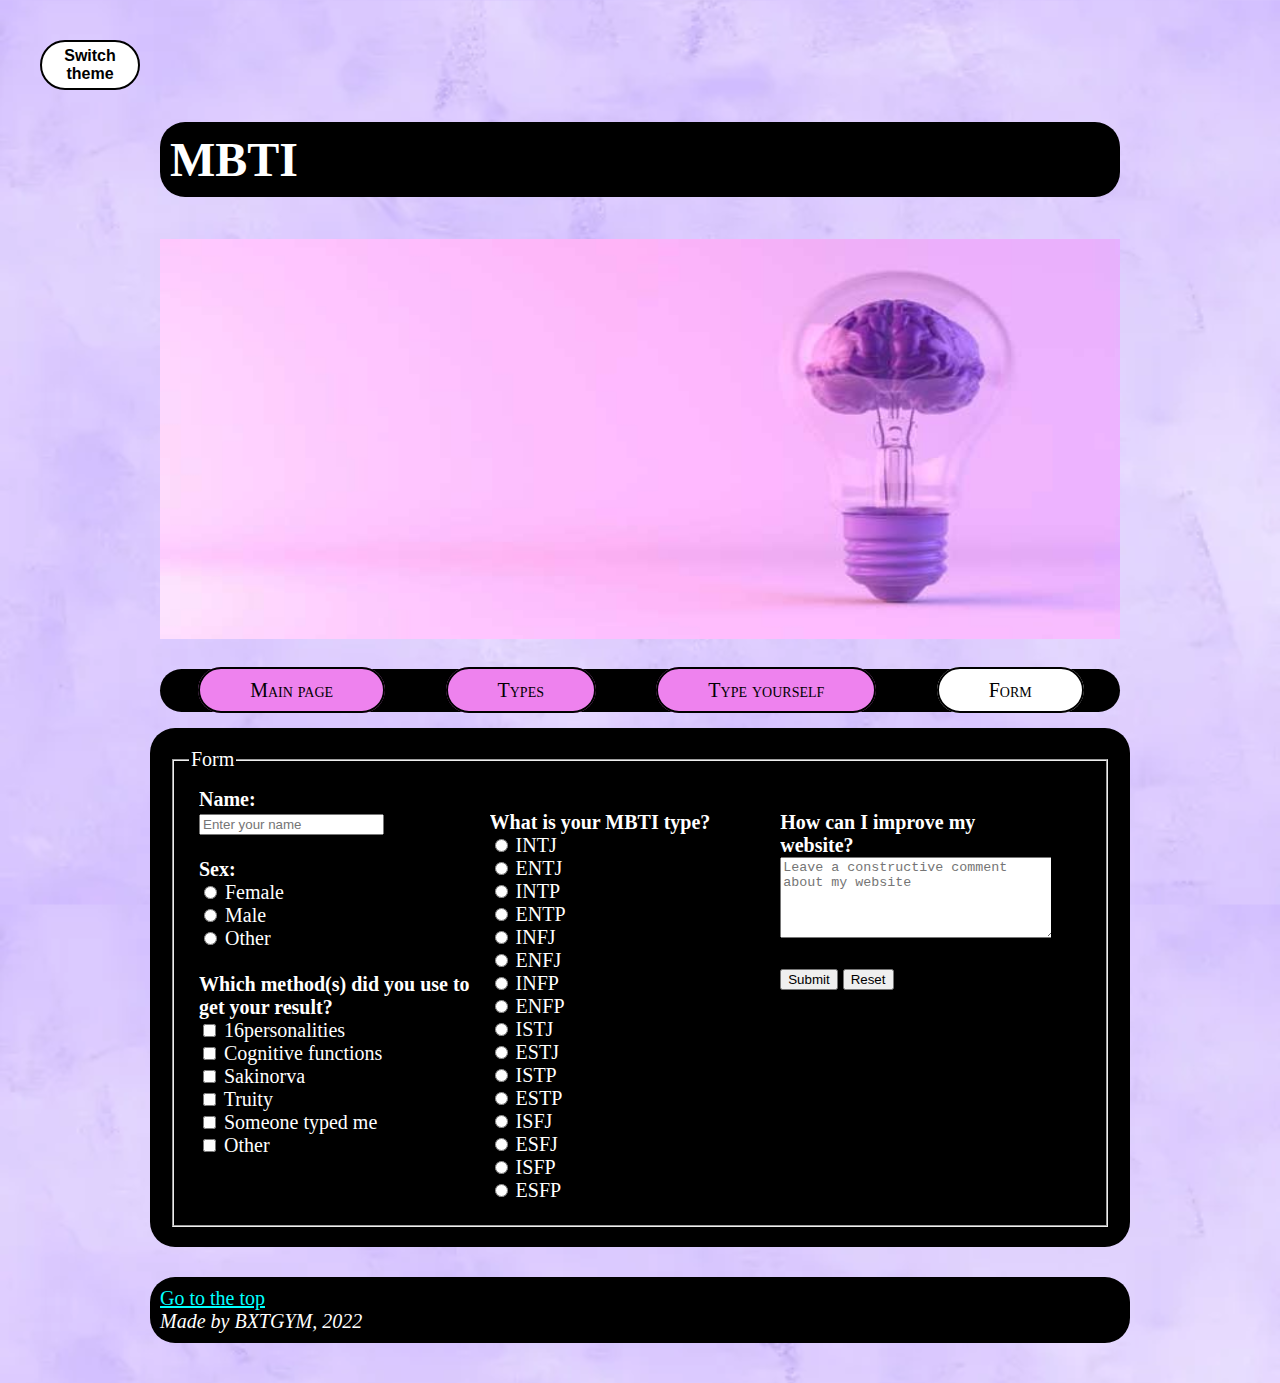
<file: form.html>
<!DOCTYPE html>
<html lang="en">

<head>
    <meta charset="utf-8">
    <link rel="stylesheet" href="https://cdn.jsdelivr.net/npm/bootstrap@4.5.3/dist/css/bootstrap.min.css" integrity="sha384-TX8t27EcRE3e/ihU7zmQxVncDAy5uIKz4rEkgIXeMed4M0jlfIDPvg6uqKI2xXr2" crossorigin="anonymous">
    <title>Form - MBTI</title>
    <link rel="stylesheet" type="text/css" href="style.css" title="normal">
    <meta name="viewport" content="width=device-width, initial-scale=1.0">
</head>

<body>
    <nav class="skip">
        <a href="#content">Jump to content</a>
    </nav>
    <nav id="visually_impaired">
        <button id="switch" onclick="switch_theme()"><strong>Switch theme</strong></button>
        <script>
            function set_theme(themeName)
            {
                localStorage.setItem('theme', themeName);
                document.documentElement.className = themeName;
            }
            function switch_theme()
            {
                if (localStorage.getItem('theme') === 'theme_standard')
                {
                    set_theme('theme_other');
                }
                else
                {
                    set_theme('theme_standard');
                }
            }
            (function()
            {
                if (localStorage.getItem('theme') === 'theme_standard')
                {
                    set_theme('theme_standard');
                }
                else
                {
                    set_theme('theme_other');
                }
            })();
        </script>
    </nav>
    <header>
        <div class="container-fluid">
            <nav id="top">
                <h1>MBTI</h1>
                <img class="img-fluid" id="headerpic" src="media/banner.jpg" alt="header">
                <div class="menulist">
                    <ul>
                        <li><a href="index.html" class="others">Main page</a></li>
                        <li><a href="types.html" class="others">Types</a></li>
                        <li><a href="type_yourself.html" class="others">Type yourself</a></li>
                        <li><a href="form.html" class="current">Form</a></li>
                    </ul>
                </div>
            </nav>
        </div>
    </header>
    <main id="content">
        <form action="mailto:bxtgym@inf.elte.hu" method="post" enctype="text/plain">
            <fieldset>
                <legend>Form</legend>
                    <aside class="work_stupid_machine">
                        <div>
                            <label for="name"><strong>Name:</strong></label><br>
                            <input type="text" name="your_name" id="name" placeholder="Enter your name" maxlength="30"><br>
                        </div>
                        <br>
                        <div>
                            <strong>Sex:</strong><br>
                            <div>
                                <input type="radio" name="sex" id="f" value="option1">
                                <label for="f">Female</label>
                            </div>
                            <div>
                                <input type="radio" name="sex" id="m" value="option2">
                                <label for="m">Male</label>
                            </div>
                            <div>
                                <input type="radio" name="sex" id="o" value="option3">
                                <label for="o">Other</label>
                            </div>
                        </div>
                        <br>
                        <div>
                            <strong>Which method(s) did you use to get your result?</strong><br>
                            <div>
                                <input type="checkbox" id="16p" value="option1">
                                <label for="16p">16personalities</label>
                            </div>
                            <div>
                                <input type="checkbox" id="cf" value="option2">
                                <label for="cf">Cognitive functions</label>
                            </div>
                            <div>
                                <input type="checkbox" id="sa" value="option3">
                                <label for="sa">Sakinorva</label>
                            </div>
                            <div>
                                <input type="checkbox" id="tr" value="option4">
                                <label for="tr">Truity</label>
                            </div>
                            <div>
                                <input type="checkbox" id="smth" value="option5">
                                <label for="smth">Someone typed me</label>
                            </div>
                            <div>
                                <input type="checkbox" id="other" value="option6">
                                <label for="other">Other</label>
                            </div>
                        </div>
                    </aside>
                    <br>
                    <aside class="work_stupid_machine">
                        <div>
                            <strong>What is your MBTI type?</strong><br>
                            <div>
                                <input type="radio" name="type" id="intj" value="option1">
                                <label for="intj">INTJ</label>
                            </div>
                            <div>
                                <input type="radio" name="type" id="entj" value="option2">
                                <label for="entj">ENTJ</label>
                            </div>
                            <div>
                                <input type="radio" name="type" id="intp" value="option3">
                                <label for="intp">INTP</label>
                            </div>
                            <div>
                                <input type="radio" name="type" id="entp" value="option4">
                                <label for="entp">ENTP</label>
                            </div>
                            <div>
                                <input type="radio" name="type" id="infj" value="option5">
                                <label for="infj">INFJ</label>
                            </div>
                            <div>
                                <input type="radio" name="type" id="enfj" value="option6">
                                <label for="enfj">ENFJ</label>
                            </div>
                            <div>
                                <input type="radio" name="type" id="infp" value="option7">
                                <label for="infp">INFP</label>
                            </div>
                            <div>
                                <input type="radio" name="type" id="enfp" value="option8">
                                <label for="enfp">ENFP</label>
                            </div>
                            <div>
                                <input type="radio" name="type" id="istj" value="option9">
                                <label for="istj">ISTJ</label>
                            </div>
                            <div>
                                <input type="radio" name="type" id="estj" value="option10">
                                <label for="estj">ESTJ</label>
                            </div>
                            <div>
                                <input type="radio" name="type" id="istp" value="option11">
                                <label for="istp">ISTP</label>
                            </div>
                            <div>
                                <input type="radio" name="type" id="estp" value="option12">
                                <label for="estp">ESTP</label>
                            </div>
                            <div>
                                <input type="radio" name="type" id="isfj" value="option13">
                                <label for="isfj">ISFJ</label>
                            </div>
                            <div>
                                <input type="radio" name="type" id="esfj" value="option14">
                                <label for="esfj">ESFJ</label>
                            </div>
                            <div>
                                <input type="radio" name="type" id="isfp" value="option15">
                                <label for="isfp">ISFP</label>
                            </div>
                            <div>
                                <input type="radio" name="type" id="esfp" value="option16">
                                <label for="esfp">ESFP</label>
                            </div>
                        </div>
                    </aside>
                    <aside class="work_stupid_machine">
                        <div>
                            <label for="advice"><strong>How can I improve my website?</strong></label><br>
                            <textarea name="comments" id="advice" rows="5" placeholder="Leave a constructive comment about my website" maxlength="300"></textarea><br>
                        </div>
                        <br>
                        <div>
                            <input type="submit" value="Submit">
                            <input type="reset" value="Reset">
                        </div>
                    </aside>
            </fieldset>
        </form>
    </main>
    <footer>
        <div class="container-fluid">
            <a href="#top">Go to the top</a>
            <address>Made by BXTGYM, 2022</address>
        </div>
    </footer>
</body>
</html>
</file>
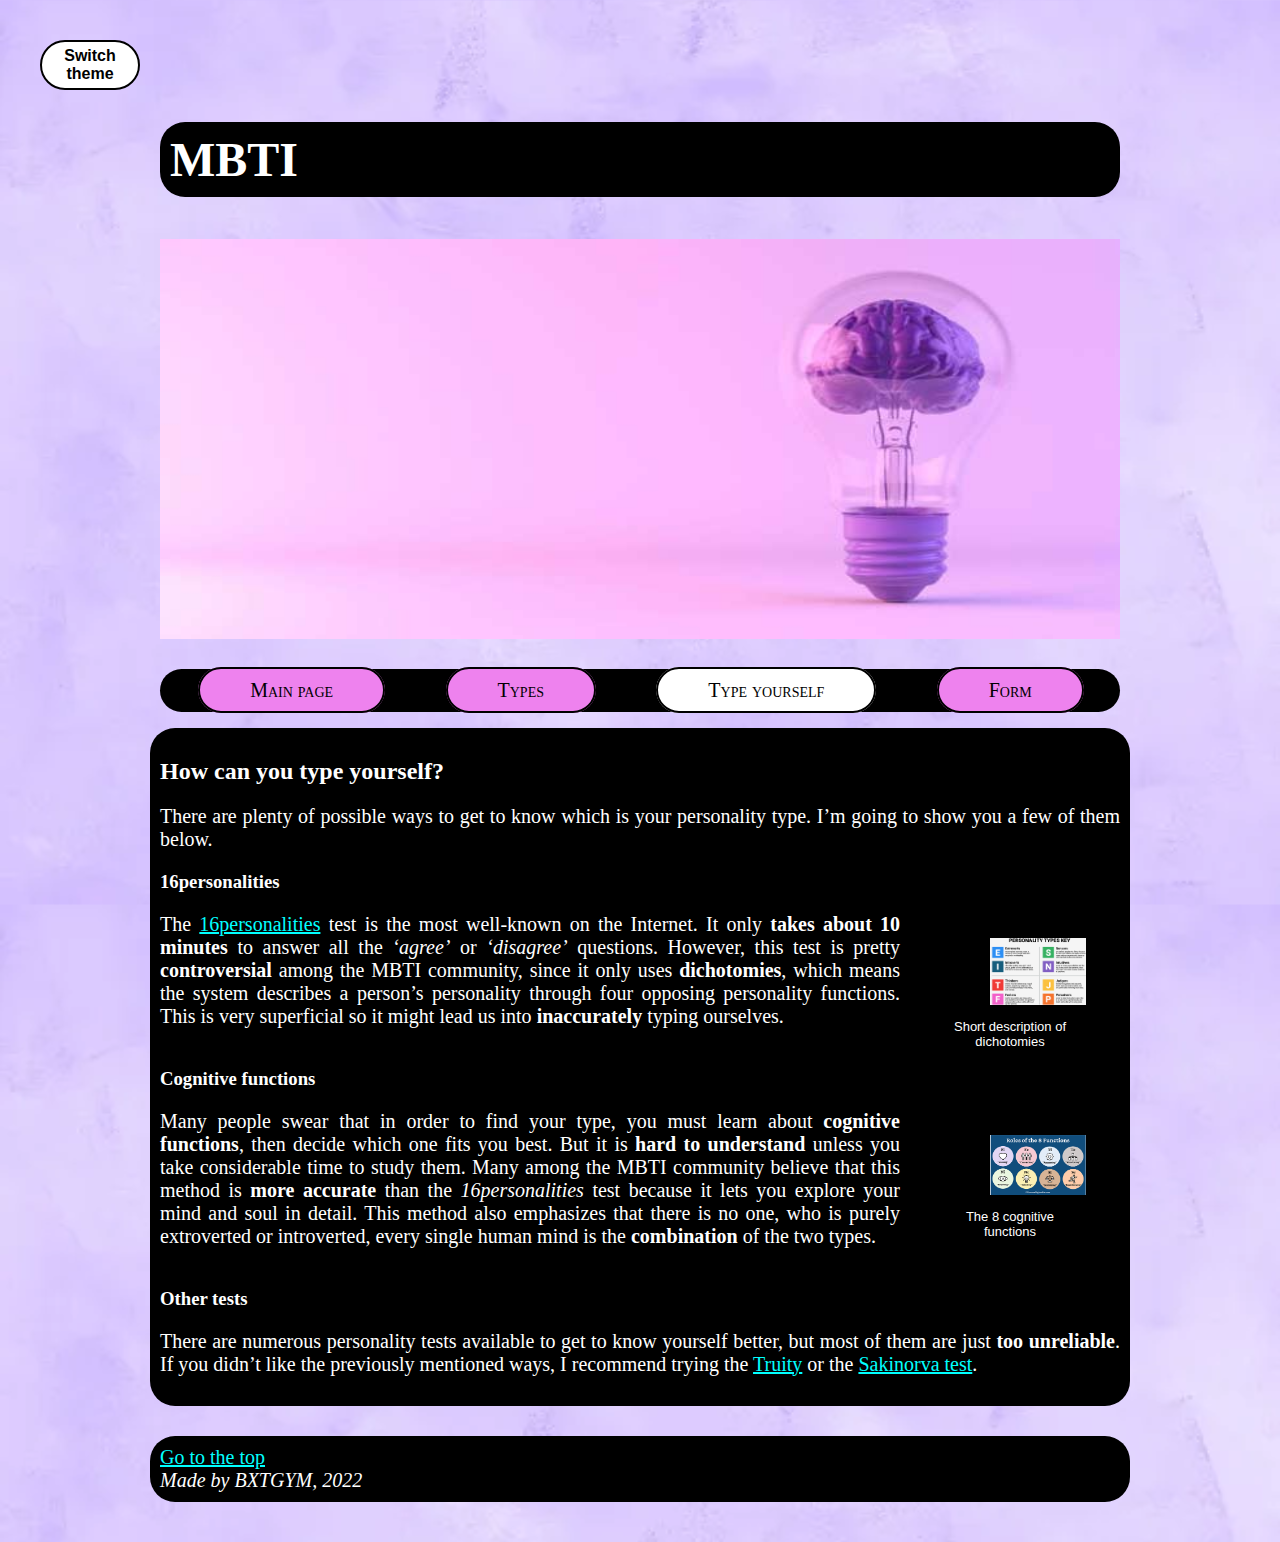
<file: type_yourself.html>
<!DOCTYPE html>
<html lang="en">

<head>
    <meta charset="utf-8">
    <link rel="stylesheet" href="https://cdn.jsdelivr.net/npm/bootstrap@4.5.3/dist/css/bootstrap.min.css" integrity="sha384-TX8t27EcRE3e/ihU7zmQxVncDAy5uIKz4rEkgIXeMed4M0jlfIDPvg6uqKI2xXr2" crossorigin="anonymous">
    <title>Type yourself - MBTI</title>
    <link rel="stylesheet" type="text/css" href="style.css" title="normal">
    <meta name="viewport" content="width=device-width, initial-scale=1.0">
</head>

<body>
    <nav class="skip">
        <a href="#content">Jump to content</a>
    </nav>
    <nav id="visually_impaired">
        <button id="switch" onclick="switch_theme()"><strong>Switch theme</strong></button>
        <script>
            function set_theme(themeName)
            {
                localStorage.setItem('theme', themeName);
                document.documentElement.className = themeName;
            }
            function switch_theme()
            {
                if (localStorage.getItem('theme') === 'theme_standard')
                {
                    set_theme('theme_other');
                }
                else
                {
                    set_theme('theme_standard');
                }
            }
            (function()
            {
                if (localStorage.getItem('theme') === 'theme_standard')
                {
                    set_theme('theme_standard');
                }
                else
                {
                    set_theme('theme_other');
                }
            })();
        </script>
    </nav>
    <header>
        <div class="container-fluid">
            <nav id="top">
                <h1>MBTI</h1>
                <img class="img-fluid" id="headerpic" src="media/banner.jpg" alt="header">
                <div class="menulist">
                    <ul>
                        <li><a href="index.html" class="others">Main page</a></li>
                        <li><a href="types.html" class="others">Types</a></li>
                        <li><a href="type_yourself.html" class="current">Type yourself</a></li>
                        <li><a href="form.html" class="others">Form</a></li>
                    </ul>
                </div>
            </nav>
        </div>
    </header>
    <main id="content">
        <div class="container-fluid">
            <section>
                <h2>How can you type yourself?</h2>
                <p>There are plenty of possible ways to get to know which is your personality type. I’m going to show you a few
                    of them below.</p>
                <article class="classy_af_bottom">
                    <h3>16personalities</h3>
                    <aside>
                        <figure><a href="media/dichotomies.png"><img class="ty_pic" src="media/d_small.png" alt="dichotomies"></a><figcaption>Short description of dichotomies</figcaption></figure>
                    </aside>
                    <p>The <a href="https://www.16personalities.com" target="blank">16personalities</a> test is the most well-known
                        on the Internet. It only
                        <strong>takes about 10 minutes</strong> to answer all the <em>‘agree’</em> or <em>‘disagree’</em> questions. However, this test is pretty
                        <strong>controversial</strong> among the MBTI community, since it only uses <strong>dichotomies</strong>, which means the system describes a
                        person’s personality through four opposing personality functions. This is very superficial so it might lead us into <strong>inaccurately</strong> typing ourselves.</p>
                </article>
                <article class="classy_af_bottom">
                    <h3>Cognitive functions</h3>
                    <aside>
                        <figure><a href="media/cognitive_functions.png"><img class="ty_pic" src="media/cf_small.png" alt="cognitive functions"></a><figcaption>The 8 cognitive functions</figcaption></figure>
                    </aside>
                    <p>Many people swear that in order to find your type, you must learn about <strong>cognitive functions</strong>, then decide
                        which one fits you best. But it is <strong>hard to understand</strong> unless you take considerable time to study them. Many
                        among the MBTI community believe that this method is <strong>more accurate</strong> than the <em>16personalities</em> test because it
                        lets you explore your mind and soul in detail. This method also emphasizes that there is no one, who is
                        purely extroverted or introverted, every single human mind is the <strong>combination</strong> of the two types.</p>
                </article>
                <article>
                    <h3>Other tests</h3>
                    <p>There are numerous personality tests available to get to know yourself better, but most of them are just <strong>too
                        unreliable</strong>. If you didn’t like the previously mentioned ways, I recommend trying the 
                        <a href="https://www.truity.com/test/type-finder-personality-test-new" target="blank">Truity</a> or the
                        <a href="https://sakinorva.net/functions" target="blank">Sakinorva test</a>.</p>
                </article>
            </section>
        </div>
    </main>
    <footer>
        <div>
            <a href="#top">Go to the top</a>
            <address>Made by BXTGYM, 2022</address>
        </div>
    </footer>
</body>
</html>
</file>
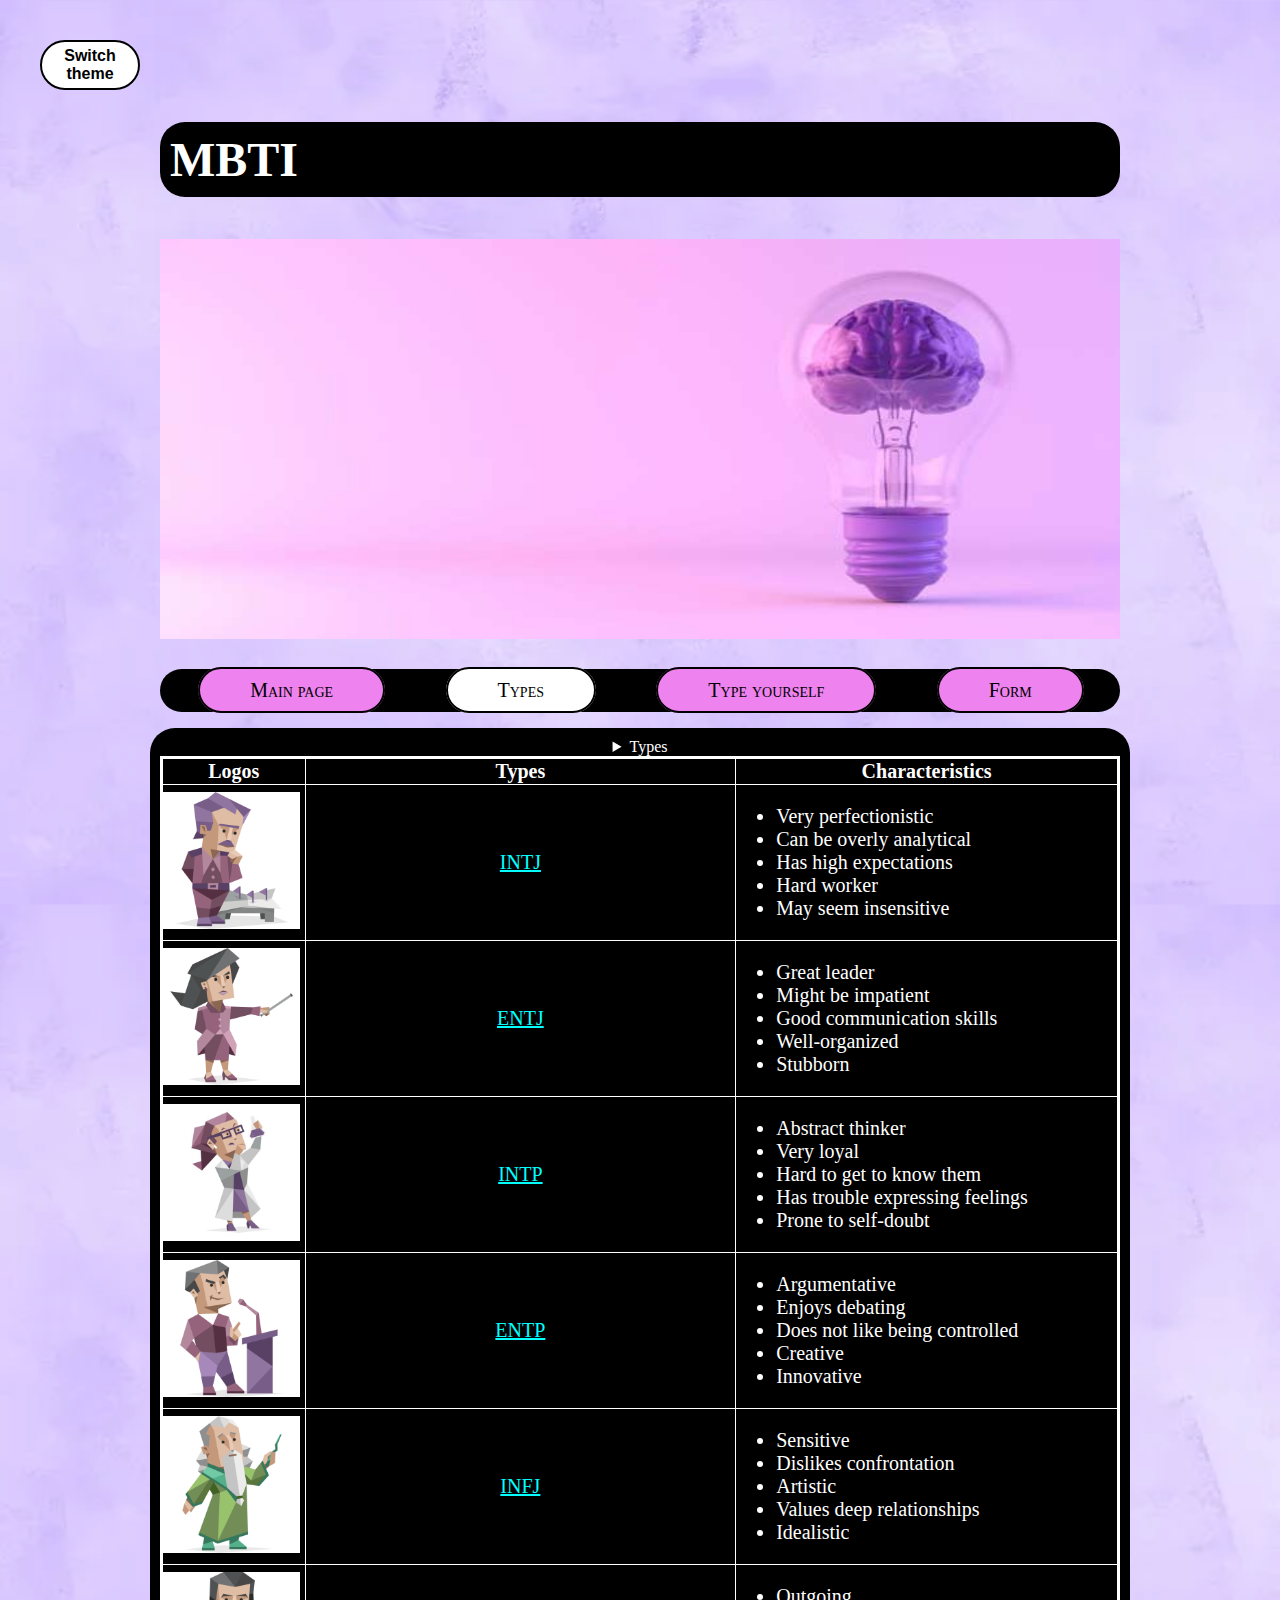
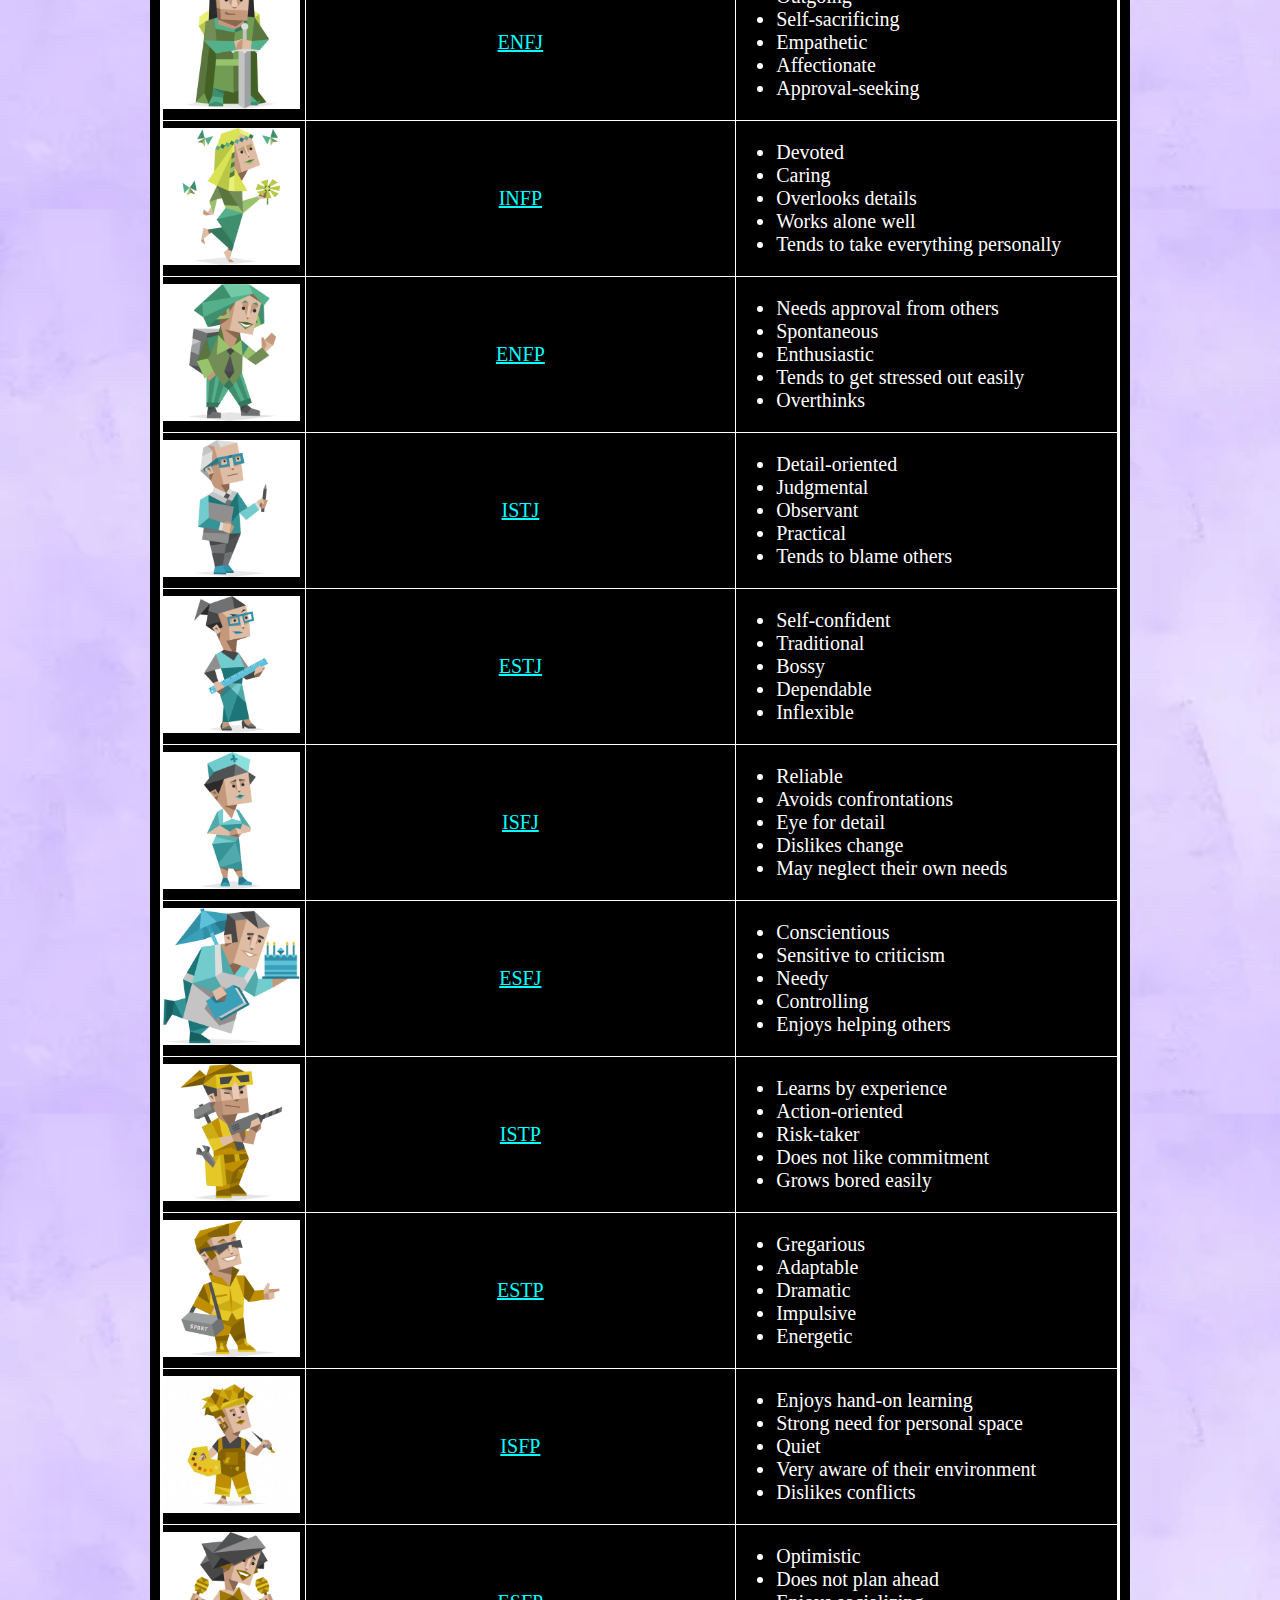
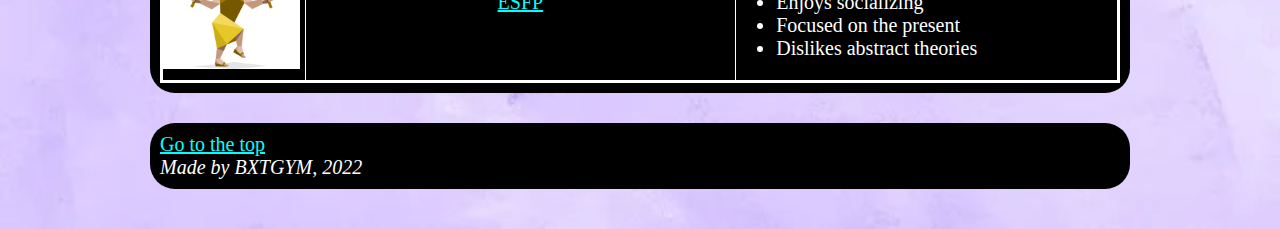
<file: types.html>
<!DOCTYPE html>
<html lang="en">

<head>
    <meta charset="utf-8">
    <link rel="stylesheet" href="https://cdn.jsdelivr.net/npm/bootstrap@4.5.3/dist/css/bootstrap.min.css" integrity="sha384-TX8t27EcRE3e/ihU7zmQxVncDAy5uIKz4rEkgIXeMed4M0jlfIDPvg6uqKI2xXr2" crossorigin="anonymous">
    <title>Types - MBTI</title>
    <link rel="stylesheet" type="text/css" href="style.css" title="normal">
    <meta name="viewport" content="width=device-width, initial-scale=1.0">
</head>

<body>
    <nav class="skip">
        <a href="#content">Jump to content</a>
    </nav>
    <nav id="visually_impaired">
        <button id="switch" onclick="switch_theme()"><strong>Switch theme</strong></button>
        <script>
            function set_theme(themeName)
            {
                localStorage.setItem('theme', themeName);
                document.documentElement.className = themeName;
            }
            function switch_theme()
            {
                if (localStorage.getItem('theme') === 'theme_standard')
                {
                    set_theme('theme_other');
                }
                else
                {
                    set_theme('theme_standard');
                }
            }
            (function()
            {
                if (localStorage.getItem('theme') === 'theme_standard')
                {
                    set_theme('theme_standard');
                }
                else
                {
                    set_theme('theme_other');
                }
            })();
        </script>
    </nav>
    <header>
        <div class="container-fluid">
            <nav id="top">
                <h1>MBTI</h1>
                <img id="headerpic" src="media/banner.jpg" alt="header">
                <div class="menulist">
                    <ul>
                        <li><a href="index.html" class="others">Main page</a></li>
                        <li><a href="types.html" class="current">Types</a></li>
                        <li><a href="type_yourself.html" class="others">Type yourself</a></li>
                        <li><a href="form.html" class="others">Form</a></li>
                    </ul>
                </div>
            </nav>
        </div>
    </header>
    <main id="content">
        <div class="table-responsive">
            <table>
                <caption>
                    <details>
                        <summary>Types</summary>
                        <p>Here you can see all the MBTI types with a quick summary of them. If you want to know more about
                            each personality, click on its name for more detailed information.</p>
                    </details>
                </caption>
                <thead>
                    <tr>
                        <th style="width : 15%;">Logos</th>
                        <th style="width : 45%">Types</th>
                        <th style="width : 40%">Characteristics</th>
                    </tr>
                </thead>
                <tbody>
                    <tr>
                        <td class="col_other"><img src="media/intj.png" class="table_pics" alt="INTJ logo"></td>
                        <td class="col2"><a href="https://www.16personalities.com/academy/architect" target="blank">INTJ</a></td>
                        <td class="col_other">
                            <ul>
                                <li>Very perfectionistic</li>
                                <li>Can be overly analytical</li>
                                <li>Has high expectations</li>
                                <li>Hard worker</li>
                                <li>May seem insensitive</li>
                            </ul>
                        </td>
                    </tr>
                    <tr>
                        <td class="col_other"><img src="media/entj.png" class="table_pics" alt="ENTJ logo"></td>
                        <td class="col2"><a href="https://www.16personalities.com/academy/commander" target="blank">ENTJ</a></td>
                        <td class="col_other">
                            <ul>
                                <li>Great leader</li>
                                <li>Might be impatient</li>
                                <li>Good communication skills</li>
                                <li>Well-organized</li>
                                <li>Stubborn</li>
                            </ul>
                        </td>
                    </tr>
                    <tr>
                        <td class="col_other"><img src="media/intp.jpg" class="table_pics" alt="INTP logo"></td>
                        <td class="col2"><a href="https://www.16personalities.com/academy/logician" target="blank">INTP</a></td>
                        <td class="col_other">
                            <ul>
                                <li>Abstract thinker</li>
                                <li>Very loyal</li>
                                <li>Hard to get to know them</li>
                                <li>Has trouble expressing feelings</li>
                                <li>Prone to self-doubt</li>
                            </ul>
                        </td>
                    </tr>
                    <tr>
                        <td class="col_other"><img src="media/entp.png" class="table_pics" alt="ENTP logo"></td>
                        <td class="col2"><a href="https://www.16personalities.com/academy/debater" target="blank">ENTP</a></td>
                        <td class="col_other">
                            <ul>
                                <li>Argumentative</li>
                                <li>Enjoys debating</li>
                                <li>Does not like being controlled</li>
                                <li>Creative</li>
                                <li>Innovative</li>
                            </ul>
                        </td>
                    </tr>
                    <tr>
                        <td class="col_other"><img src="media/infj.jpg" class="table_pics" alt="INFJ logo"></td>
                        <td class="col2"><a href="https://www.16personalities.com/academy/advocate" target="blank">INFJ</a></td>
                        <td class="col_other">
                            <ul>
                                <li>Sensitive</li>
                                <li>Dislikes confrontation</li>
                                <li>Artistic</li>
                                <li>Values deep relationships</li>
                                <li>Idealistic</li>
                            </ul>
                        </td>
                    </tr>
                    <tr>
                        <td class="col_other"><img src="media/enfj.png" class="table_pics" alt="ENFJ logo"></td>
                        <td class="col2"><a href="https://www.16personalities.com/academy/protagonist" target="blank">ENFJ</a></td>
                        <td class="col_other">
                            <ul>
                                <li>Outgoing</li>
                                <li>Self-sacrificing</li>
                                <li>Empathetic</li>
                                <li>Affectionate</li>
                                <li>Approval-seeking</li>
                            </ul>
                        </td>
                    </tr>
                    <tr>
                        <td class="col_other"><img src="media/infp.png" class="table_pics" alt="INFP logo"></td>
                        <td class="col2"><a href="https://www.16personalities.com/academy/mediator" target="blank">INFP</a></td>
                        <td class="col_other">
                            <ul>
                                <li>Devoted</li>
                                <li>Caring</li>
                                <li>Overlooks details</li>
                                <li>Works alone well</li>
                                <li>Tends to take everything personally</li>
                            </ul>
                        </td>
                    </tr>
                    <tr>
                        <td class="col_other"><img src="media/enfp.png" class="table_pics" alt="ENFP logo"></td>
                        <td class="col2"><a href="https://www.16personalities.com/academy/campaigner" target="blank">ENFP</a></td>
                        <td class="col_other">
                            <ul>
                                <li>Needs approval from others</li>
                                <li>Spontaneous</li>
                                <li>Enthusiastic</li>
                                <li>Tends to get stressed out easily</li>
                                <li>Overthinks</li>
                            </ul>
                        </td>
                    </tr>
                    <tr>
                        <td class="col_other"><img src="media/istj.png" class="table_pics" alt="ISTJ logo"></td>
                        <td class="col2"><a href="https://www.16personalities.com/academy/logistician" target="blank">ISTJ</a></td>
                        <td class="col_other">
                            <ul>
                                <li>Detail-oriented</li>
                                <li>Judgmental</li>
                                <li>Observant</li>
                                <li>Practical</li>
                                <li>Tends to blame others</li>
                            </ul>
                        </td>
                    </tr>
                    <tr>
                        <td class="col_other"><img src="media/estj.png" class="table_pics" alt="ESTJ logo"></td>
                        <td class="col2"><a href="https://www.16personalities.com/academy/executive" target="blank">ESTJ</a></td>
                        <td class="col_other">
                            <ul>
                                <li>Self-confident</li>
                                <li>Traditional</li>
                                <li>Bossy</li>
                                <li>Dependable</li>
                                <li>Inflexible</li>
                            </ul>
                        </td>
                    </tr>
                    <tr>
                        <td class="col_other"><img src="media/isfj.png" class="table_pics" alt="ISFJ logo"></td>
                        <td class="col2"><a href="https://www.16personalities.com/academy/defender" target="blank">ISFJ</a></td>
                        <td class="col_other">
                            <ul>
                                <li>Reliable</li>
                                <li>Avoids confrontations</li>
                                <li>Eye for detail</li>
                                <li>Dislikes change</li>
                                <li>May neglect their own needs</li>
                            </ul>
                        </td>
                    </tr>
                    <tr>
                        <td class="col_other"><img src="media/esfj.png" class="table_pics" alt="ESFJ logo"></td>
                        <td class="col2"><a href="https://www.16personalities.com/academy/consul" target="blank">ESFJ</a></td>
                        <td class="col_other">
                            <ul>
                                <li>Conscientious</li>
                                <li>Sensitive to criticism</li>
                                <li>Needy</li>
                                <li>Controlling</li>
                                <li>Enjoys helping others</li>
                            </ul>
                        </td>
                    </tr>
                    <tr>
                        <td class="col_other"><img src="media/istp.png" class="table_pics" alt="ISTP logo"></td>
                        <td class="col2"><a href="https://www.16personalities.com/academy/virtuoso" target="blank">ISTP</a></td>
                        <td class="col_other">
                            <ul>
                                <li>Learns by experience</li>
                                <li>Action-oriented</li>
                                <li>Risk-taker</li>
                                <li>Does not like commitment</li>
                                <li>Grows bored easily</li>
                            </ul>
                        </td>
                    </tr>
                    <tr>
                        <td class="col_other"><img src="media/estp.png" class="table_pics" alt="ESTP logo"></td>
                        <td class="col2"><a href="https://www.16personalities.com/academy/entrepreneur" target="blank">ESTP</a></td>
                        <td class="col_other">
                            <ul>
                                <li>Gregarious</li>
                                <li>Adaptable</li>
                                <li>Dramatic</li>
                                <li>Impulsive</li>
                                <li>Energetic</li>
                            </ul>
                        </td>
                    </tr>
                    <tr>
                        <td class="col_other"><img src="media/isfp.jpg" class="table_pics" alt="ISFP logo"></td>
                        <td class="col2"><a href="https://www.16personalities.com/academy/adventurer" target="blank">ISFP</a></td>
                        <td class="col_other">
                            <ul>
                                <li>Enjoys hand-on learning</li>
                                <li>Strong need for personal space</li>
                                <li>Quiet</li>
                                <li>Very aware of their environment</li>
                                <li>Dislikes conflicts</li>
                            </ul>
                        </td>
                    </tr>
                    <tr>
                        <td class="col_other"><img src="media/esfp.png" class="table_pics" alt="ESFP logo"></td>
                        <td class="col2"><a href="https://www.16personalities.com/academy/entertainer" target="blank">ESFP</a></td>
                        <td class="col_other">
                            <ul>
                                <li>Optimistic</li>
                                <li>Does not plan ahead</li>
                                <li>Enjoys socializing</li>
                                <li>Focused on the present</li>
                                <li>Dislikes abstract theories</li>
                            </ul>
                        </td>
                    </tr>
                </tbody>
            </table>
        </div>
    </main>
    <footer>
        <div class="container-fluid">
            <a href="#top">Go to the top</a>
            <address>Made by BXTGYM, 2022</address>
        </div>
    </footer>
</body>
</html>
</file>
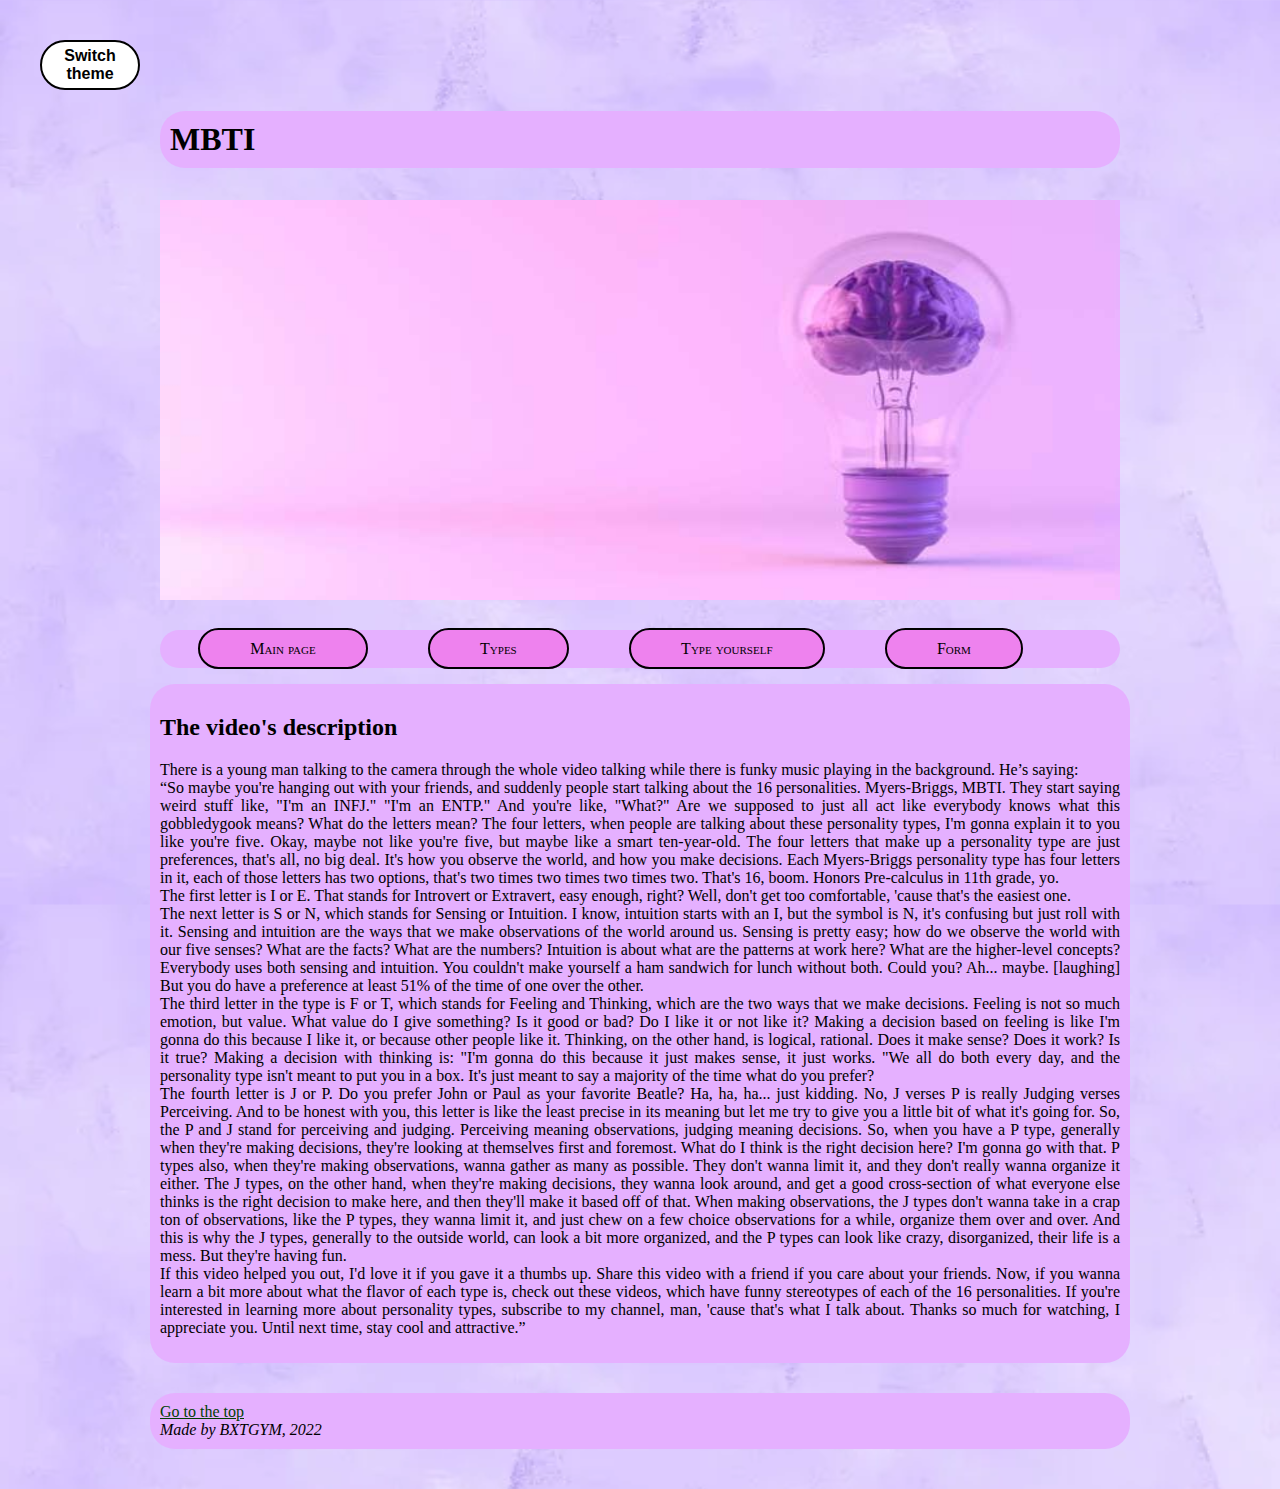
<file: video_desc.html>
<!DOCTYPE html PUBLIC "-//W3C//DTD XHTML 1.0 Strict//EN"
"http://www.w3.org/TR/xhtml1/DTD/xhtml1-strict.dtd">
<html xmlns="http://www.w3.org/1999/xhtml" xml:lang="en" lang="en">

<head>
    <title>Video description - MBTI</title>
    <meta http-equiv="Content-type" content="text/html; charset=utf-8" />
    <link rel="stylesheet" type="text/css" href="style.css" title="normal" />
    <meta name="viewport" content="width=device-width, initial-scale=1.0" />

</head>

<body>
    <div class="skip">
        <a href="#content">Jump to content</a>
    </div>
    <div id="visually_impaired">
        <button id="switch" onclick="switch_theme()"><strong>Switch theme</strong></button>
        <script type="text/javascrip">
            function set_theme(themeName)
            {
                localStorage.setItem('theme', themeName);
                document.documentElement.className = themeName;
            }
            function switch_theme()
            {
                if (localStorage.getItem('theme') === 'theme_standard')
                {
                    set_theme('theme_other');
                }
                else
                {
                    set_theme('theme_standard');
                }
            }
            (function()
            {
                if (localStorage.getItem('theme') === 'theme_standard')
                {
                    set_theme('theme_standard');
                }
                else
                {
                    set_theme('theme_other');
                }
            })();
        </script>
    </div>
    <div id="header">
        <div id="top">
            <h1>MBTI</h1>
            <img id="headerpic" class="img-fluid" src="media/banner.jpg" alt="header" />
            <div class="menulist">
                <ul>
                    <li><a href="index.html" class="others">Main page</a></li>
                    <li><a href="types.html" class="others">Types</a></li>
                    <li><a href="type_yourself.html" class="others">Type yourself</a></li>
                    <li><a href="form.html" class="others">Form</a></li>
                </ul>
            </div>
        </div>
    </div>
    <div id="main">
        <h2>The video's description</h2>
        <p>There is a young man talking to the camera through the whole video talking while there is funky music playing
            in the background. He’s saying:
            <br />
            “So maybe you're hanging out with your friends, and suddenly people start talking about the 16
            personalities. Myers-Briggs, MBTI. They start saying weird stuff like, "I'm an INFJ." "I'm an ENTP." And
            you're like, "What?" Are we supposed to just all act like everybody knows what this gobbledygook means? What
            do the letters mean? The four letters, when people are talking about these personality types, I'm gonna
            explain it to you like you're five. Okay, maybe not like you're five, but maybe like a smart ten-year-old.
            The four letters that make up a personality type are just preferences, that's all, no big deal. It's how you
            observe the world, and how you make decisions. Each Myers-Briggs personality type has four letters in it,
            each of those letters has two options, that's two times two times two times two. That's 16, boom. Honors
            Pre-calculus in 11th grade, yo.
            <br />
            The first letter is I or E. That stands for Introvert or Extravert, easy enough, right? Well, don't get too
            comfortable, 'cause that's the easiest one.
            <br />
            The next letter is S or N, which stands for Sensing or Intuition. I know, intuition starts with an I, but
            the symbol is N, it's confusing but just roll with it. Sensing and intuition are the ways that we make
            observations of the world around us. Sensing is pretty easy; how do we observe the world with our five
            senses? What are the facts? What are the numbers? Intuition is about what are the patterns at work here?
            What are the higher-level concepts? Everybody uses both sensing and intuition. You couldn't make yourself a
            ham sandwich for lunch without both. Could you? Ah... maybe. [laughing] But you do have a preference at
            least 51% of the time of one over the other.
            <br />
            The third letter in the type is F or T, which stands for Feeling and Thinking, which are the two ways that
            we make decisions. Feeling is not so much emotion, but value. What value do I give something? Is it good or
            bad? Do I like it or not like it? Making a decision based on feeling is like I'm gonna do this because I
            like it, or because other people like it. Thinking, on the other hand, is logical, rational. Does it make
            sense? Does it work? Is it true? Making a decision with thinking is: "I'm gonna do this because it just
            makes sense, it just works. "We all do both every day, and the personality type isn't meant to put you in a
            box. It's just meant to say a majority of the time what do you prefer?
            <br />
            The fourth letter is J or P. Do you prefer John or Paul as your favorite Beatle? Ha, ha, ha... just kidding.
            No, J verses P is really Judging verses Perceiving. And to be honest with you, this letter is like the least
            precise in its meaning but let me try to give you a little bit of what it's going for. So, the P and J stand
            for perceiving and judging. Perceiving meaning observations, judging meaning decisions. So, when you have a
            P type, generally when they're making decisions, they're looking at themselves first and foremost. What do I
            think is the right decision here? I'm gonna go with that. P types also, when they're making observations,
            wanna gather as many as possible. They don't wanna limit it, and they don't really wanna organize it either.
            The J types, on the other hand, when they're making decisions, they wanna look around, and get a good
            cross-section of what everyone else thinks is the right decision to make here, and then they'll make it
            based off of that. When making observations, the J types don't wanna take in a crap ton of observations,
            like the P types, they wanna limit it, and just chew on a few choice observations for a while, organize them
            over and over. And this is why the J types, generally to the outside world, can look a bit more organized,
            and the P types can look like crazy, disorganized, their life is a mess. But they're having fun.
            <br />
            If this video helped you out, I'd love it if you gave it a thumbs up. Share this video with a friend if you
            care about your friends. Now, if you wanna learn a bit more about what the flavor of each type is, check out
            these videos, which have funny stereotypes of each of the 16 personalities. If you're interested in learning
            more about personality types, subscribe to my channel, man, 'cause that's what I talk about. Thanks so much
            for watching, I appreciate you. Until next time, stay cool and attractive.”
        </p>
    </div>
    <div id="footer">
        <a href="#top">Go to the top</a>
        <address>Made by BXTGYM, 2022</address>
    </div>
</body>
</html>
</file>
<file: style.css>
body
{
    background-image: url(media/background.jpg);
    background-size: 100%;
    color: var(--font-color, black);
    margin: 40px;
}

body h1, h2, h3
{
    font-family: 'Times New Roman', Times, serif;
    text-align: left;
}

body h1
{
    background-color: var(--background-color, #e5b0ff);
    padding: 10px;
    border-radius: 25px;
    font-size: var(--font-size-h1, 2em);
}

body p
{
    font-family:Georgia, 'Times New Roman', Times, serif;
    text-align: justify;
    font-size: var(--font-size, 1em);
}

.theme_standard
{
    --font-size: 1em;
    --font-size-h1: 2em;
    --font-color: black;
    --background-color: #e5b0ff;
    --border-color: black;
    --link-color: #003f02;
    --link-color-visited: #0e1574;
}

.theme_other
{
    --font-size: 125%;
    --font-size-h1: 3em;
    --font-color: white;
    --background-color: black;
    --border-color: white;
    --link-color: cyan;
    --link-color-visited: cadetblue;
}

#headerpic
{
    width: 100%;
    height: 400px;
    margin: 10px 0;
}

header, #header, main, #main, footer, #footer
{
    width: 80%;
    min-width: 400px;
    max-width: 1600px;
}

main, #main, footer, #footer, header ul, #header ul
{
    background-color: var(--background-color, #e5b0ff);
    border-radius: 25px;
    padding: 10px;
}

header, #header, main, #main
{
    margin: auto;
}

footer, #footer
{
    margin: 30px auto;
    font-size: var(--font-size, 1em);
}

header li, #header li
{
    display: inline;
    white-space: nowrap;
    padding: 3%;
    font-variant: small-caps;
}

header li a:hover, #header li a:hover
{
    text-decoration: underline;
}

header ul, #header ul
{
    white-space: nowrap;
}

video
{
    width: 80%;
    height: 80%;
}

.current, .others, #switch
{
    border: 2px black solid;
    border-radius: 25px;
    font-size: 1em;
    color: black;
    text-decoration: none;
}

.current, .others
{
    padding: 10px 50px;
    font-size: var(--font-size, 1em);
}

.current
{
    background-color: white;
}

.others
{
    background-color: violet;
}

#switch
{
    width: 100px;
    height: 50px;
    background-color: white;
}

.skip a
{
    color: black;
    position: absolute;
    left: -9999px;
}

.skip a:focus
{
    position: static;
    background: white;
}

main a, #main a, footer a, #footer a
{
    color: var(--link-color, #003f02);
    text-decoration: underline;
}

main a:visited, #main a:visited, footer a:visited, #footer a:visited
{
    color: var(--link-color-visited, #0e1574);
    text-decoration: underline;
}

article#vid
{
    column-count: 2;
    column-gap: 50px;
}

form
{
    background-color: var(--background-color, #e5b0ff);
    font-size: var(--font-size, 1em);
    border-radius: 25px;
    padding: 10px;
}

.work_stupid_machine
{
    float: left;
    width: 30%;
}

textarea
{
    width: 100%;
}

.table_pics
{
    width: 137px;
    height: 137px;
}

table
{
    border: 3px solid;
    border-color: var(--border-color, black);
    border-collapse: collapse;
    width: 100%;
}

table td.col_other
{
    border: 1px solid;
    border-color: var(--border-color, black);
    padding: 0;
    font-size: var(--font-size, 1em);
}

table th
{
    border: 1px solid;
    border-color: var(--border-color, black);
    text-align: center;
    font-size: var(--font-size, 1em);
}

table td.col2
{
    border: 1px solid;
    border-color: var(--border-color, black);
    padding: 0;
    text-align: center;
    font-size: var(--font-size, 1em);
}

caption
{
    caption-side: top;
    text-align: center;
}

.ty_pic
{
    width: 80%;
    height: 80%;
    padding-left: 40px;
    padding-bottom: 10px;
}

.classy_af_bottom
{
    border-bottom: 1px black solid;
}

aside
{
    float: right;
    width: 200px;
    margin: 10px;
    overflow: hidden;
}

figcaption
{
    font-size: small;
    font-family: Arial, Helvetica, sans-serif;
    text-align: center;
}

@media screen and (max-width: 700px)
{
    aside
    {
        float: none;
        width: 150px;
        margin: 0;
    }

    .work_stupid_machine
    {
        float: none;
        width: 200px;
        margin: 0;
    }

    header li, #header li
    {
        display:block;
    }

    video
    {
        width: 70%;
        height: 70%;
    }

    #headerpic
    {
        height: 50%;
    }

    article#vid
    {
        column-count: 1;
    }
}

@media print
{
    body
    {
        margin: 3cm;
        font-family: 'Times New Roman', Times, serif;
        max-width: unset;
        margin: 0 auto;
    }

    nav, header li, video, #header li
    {
        display: none;
    }

    img
    {
        width: 40%;
        height: 40%;
    }

    a::after
    {
        content: "(" attr(href) ")";
    }
}
</file>
